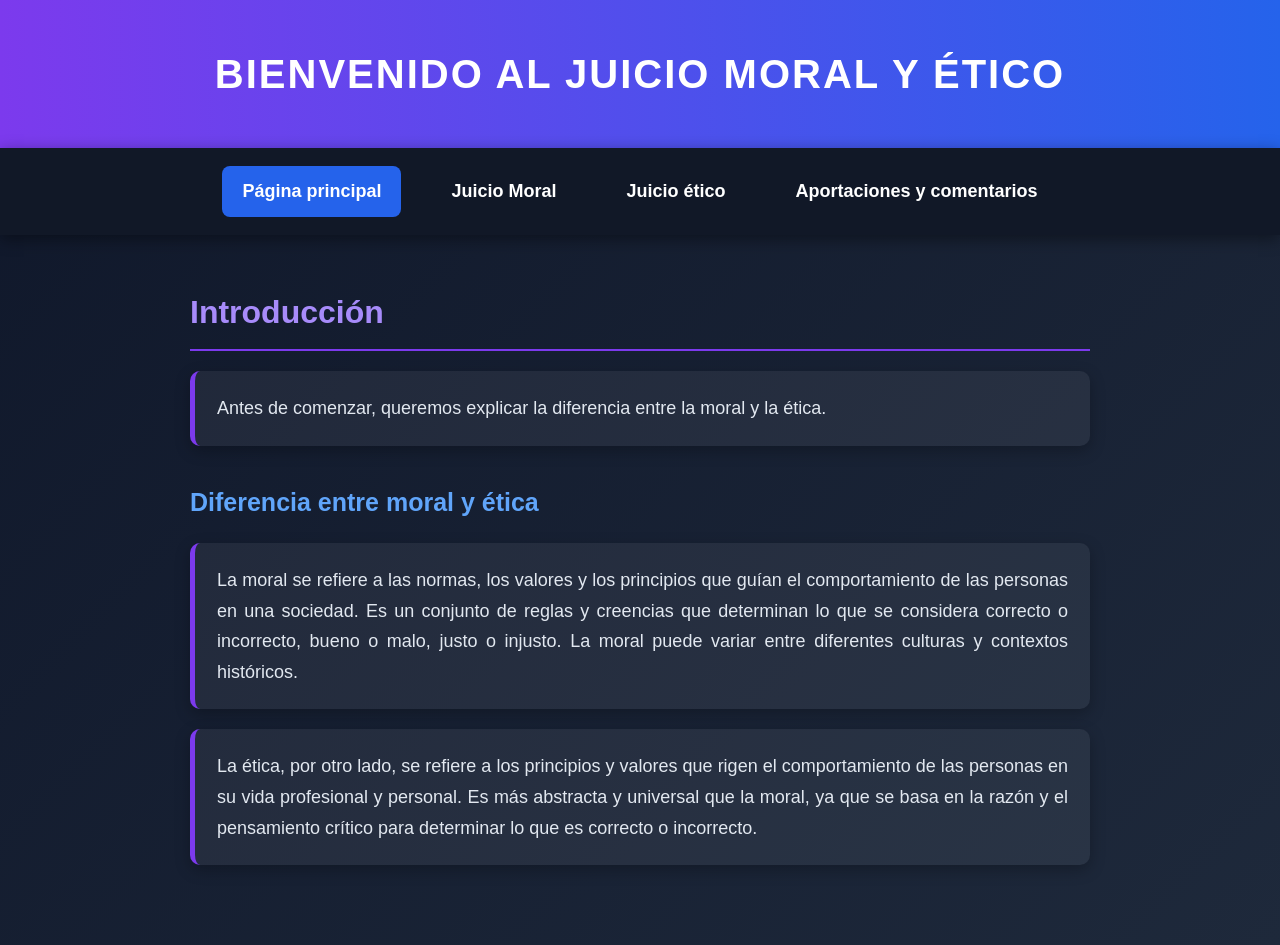
<file: index.html>
<!DOCTYPE html>
<html lang="en">
<head>
    <link rel="stylesheet" href="1.css">
    <meta charset="UTF-8">
    <meta name="viewport" content="width=device-width, initial-scale=1.0">
    <title>Inicio</title>
</head>
<body>
    <h1>Bienvenido al juicio moral y ético</h1>
    <nav>
        <ul>
            <li><a href="" style="background-color: #2563eb; color: #ffffff; font-weight: bold;">Página principal</a></li>
            <li><a href="Moral.html">Juicio Moral</a></li>
            <li><a href="Etica.html">Juicio ético</a></li>
            <li><a href="Conclusion.html">Aportaciones y comentarios</a></li>
        </ul>
    </nav>
    <h2>Introducción</h2>
    <p>Antes de comenzar, queremos explicar la diferencia entre la moral y la ética.</p>
    <h3>Diferencia entre moral y ética</h3>
    <p>La moral se refiere a las normas, los valores y los principios que guían el comportamiento de las personas en una sociedad. Es un conjunto de reglas y creencias que determinan lo que se considera correcto o incorrecto, bueno o malo, justo o injusto. La moral puede variar entre diferentes culturas y contextos históricos.</p>
    <p>La ética, por otro lado, se refiere a los principios y valores que rigen el comportamiento de las personas en su vida profesional y personal. Es más abstracta y universal que la moral, ya que se basa en la razón y el pensamiento crítico para determinar lo que es correcto o incorrecto.</p>

   
</body>
</html>
</file>
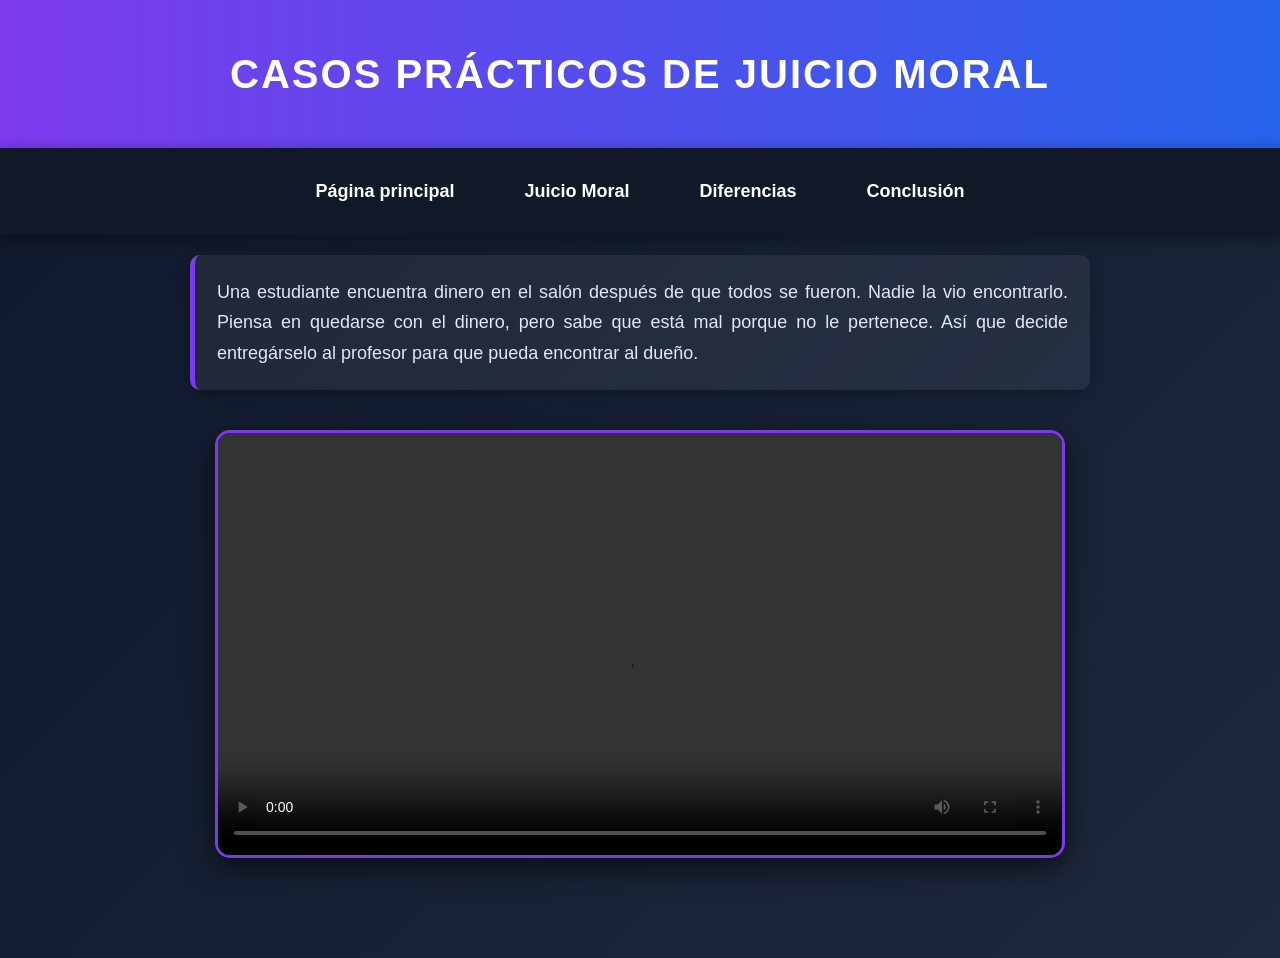
<file: Casos.html>
<!DOCTYPE html>
<html lang="en">

<head>
    <link rel="stylesheet" href="1.css">
    <meta charset="UTF-8">
    <meta name="viewport" content="width=device-width, initial-scale=1.0">
    <title>Caso práctico</title>
</head>

<body>
    <h1>Casos prácticos de juicio moral</h1>
    <nav>
        <ul>
            <li><a href="index.html">Página principal</a></li>
            <li><a href="Moral.html">Juicio Moral</a></li>
            <li><a href="diferenciasM.html">Diferencias</a></li>
            <li><a href="conclusion2.html">Conclusión</a></li>
        </ul>
    </nav>
    <p>Una estudiante encuentra dinero en el salón después de que todos se fueron. Nadie la vio encontrarlo. Piensa en quedarse con el dinero, pero sabe que está mal porque no le pertenece. Así que decide entregárselo al profesor para que pueda encontrar al dueño.</p>
    <video controls>
        <source src="video2.mp4" type="video/mp4">
    </video>
</body>

</html>
</file>
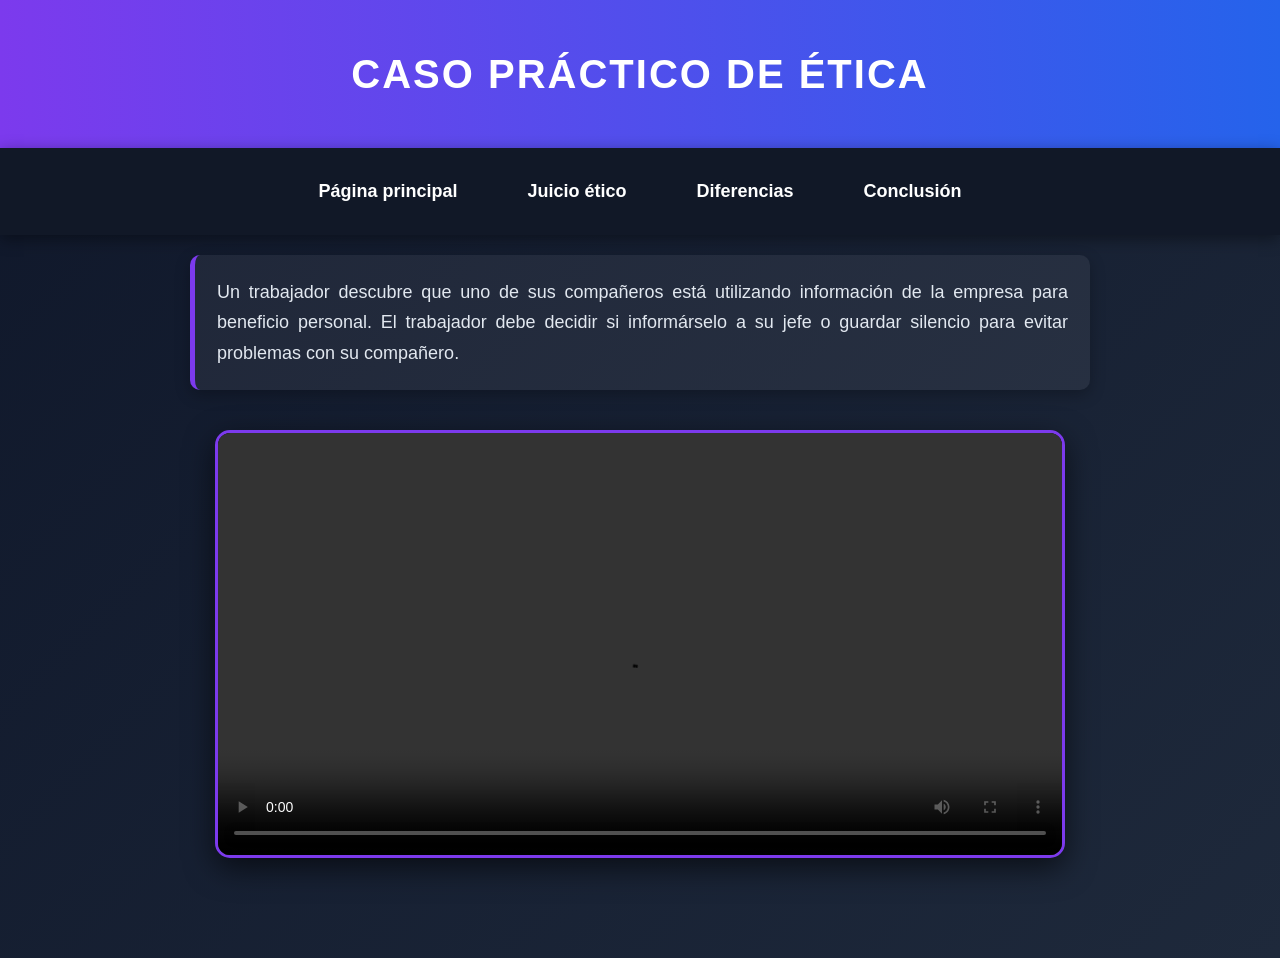
<file: Casose.html>
<!DOCTYPE html>
<html lang="en">

<head>
    <link rel="stylesheet" href="1.css">
    <meta charset="UTF-8">
    <meta name="viewport" content="width=device-width, initial-scale=1.0">
    <title>Caso práctico</title>
</head>

<body>
    <h1>CASO PRÁCTICO DE ÉTICA</h1>
    <nav>
        <ul>
            <li><a href="index.html">Página principal</a></li>
            <li><a href="Etica.html">Juicio ético</a></li>
            <li><a href="diferenciasM.html">Diferencias</a></li>
            <li><a href="creditos.html">Conclusión</a></li>
        </ul>
    </nav>
    <p>Un trabajador descubre que uno de sus compañeros está utilizando información de la empresa para beneficio
        personal. El trabajador debe decidir si informárselo a su jefe o guardar silencio para evitar problemas con su
        compañero.</p>
    <video controls>
        <source src="video.mp4" type="video/mp4">
    </video>
</body>

</html>
</file>
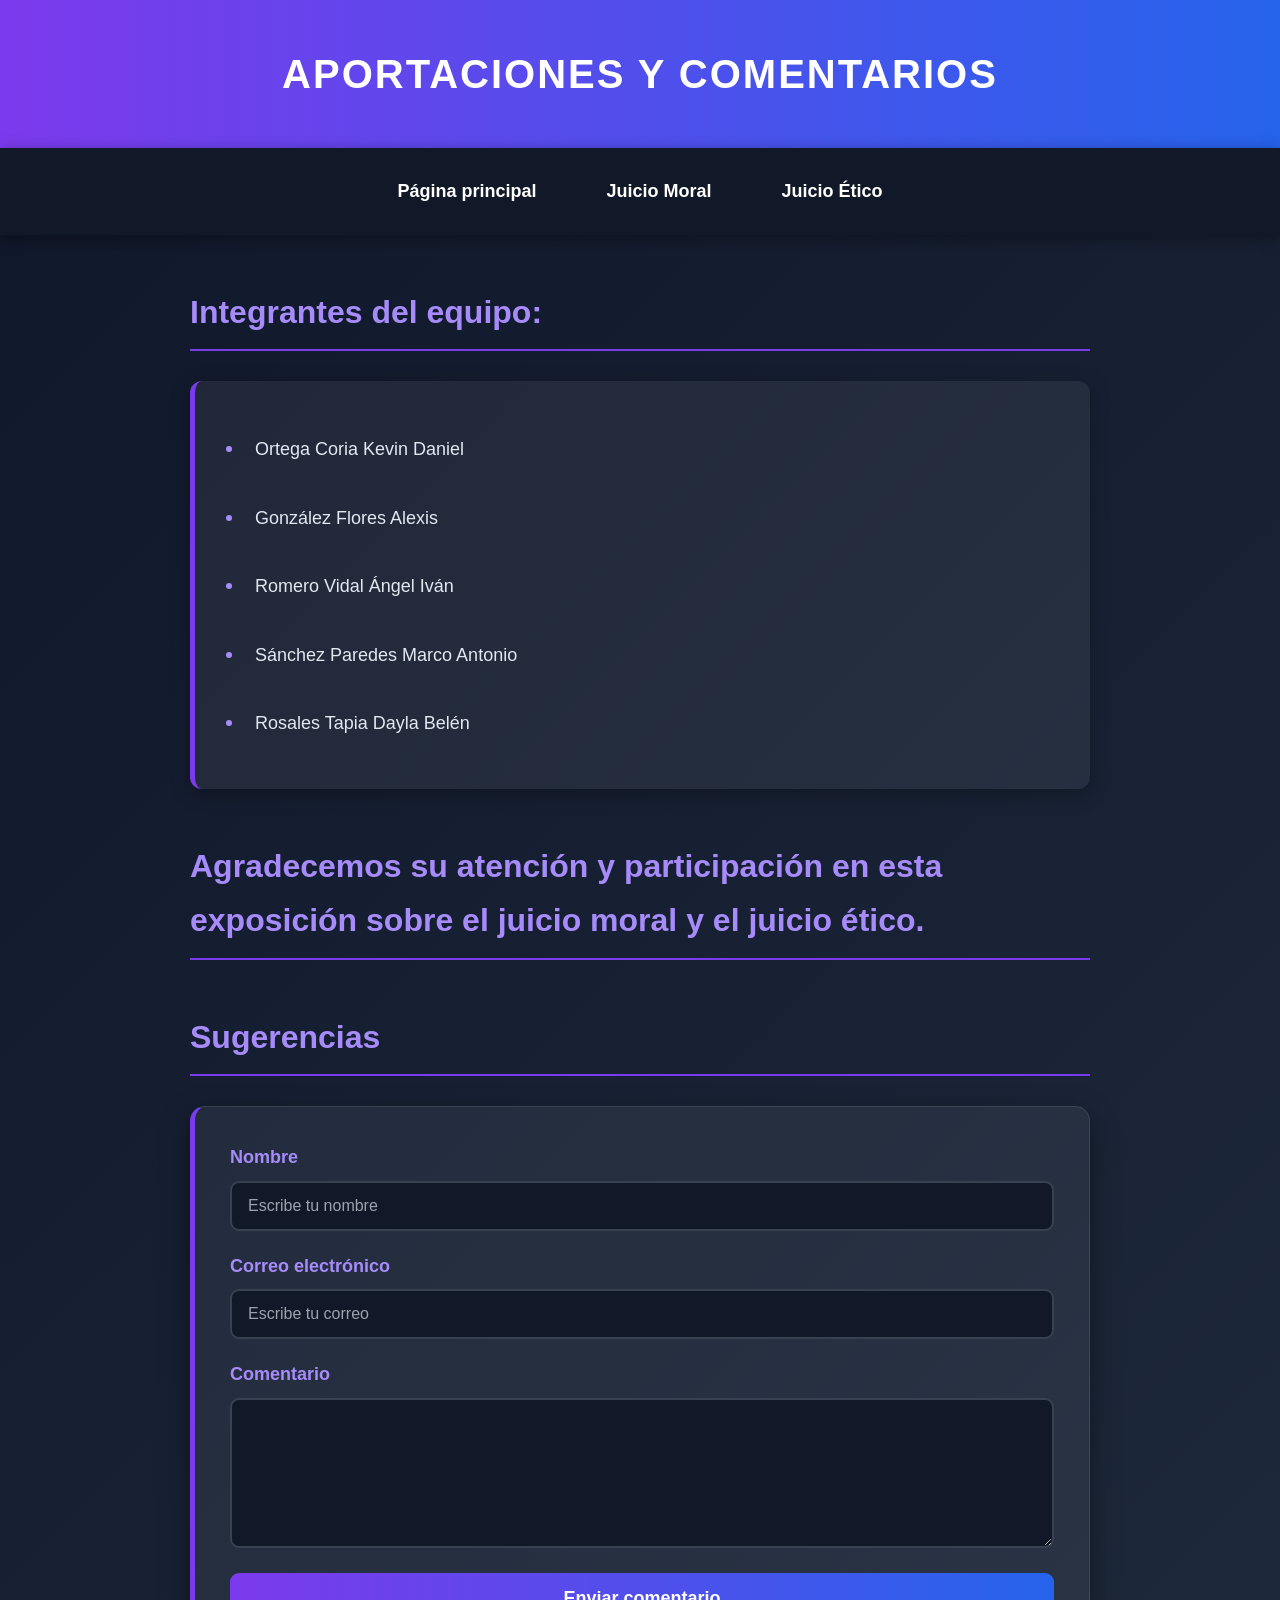
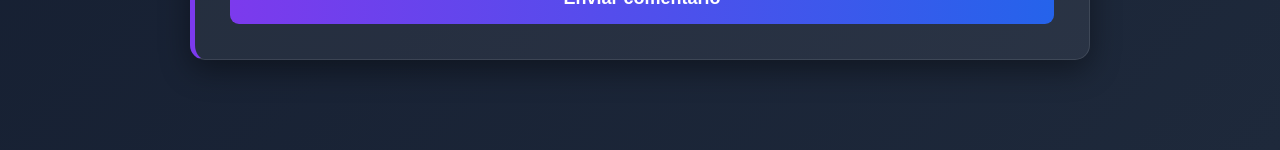
<file: Conclusion.html>
<!DOCTYPE html>
<html lang="es">

<head>
    <link rel="stylesheet" href="1.css">
    <meta charset="UTF-8">
    <meta name="viewport" content="width=device-width, initial-scale=1.0">
    <title>Aportaciones</title>
</head>

<body>

    <h1>Aportaciones y comentarios</h1>

    <nav>
        <ul>
            <li><a href="index.html">Página principal</a></li>
            <li><a href="Moral.html">Juicio Moral</a></li>
            <li><a href="Etica.html">Juicio Ético</a></li>
        </ul>
    </nav>

    

    <h2>Integrantes del equipo:</h2>

    <ul class="lista-etica">
        <li>Ortega Coria Kevin Daniel</li>
        <li>González Flores Alexis</li>
        <li>Romero Vidal Ángel Iván</li>
        <li>Sánchez Paredes Marco Antonio</li>
        <li>Rosales Tapia Dayla Belén</li>
    </ul>
<h2>Agradecemos su atención y participación en esta exposición
        sobre el juicio moral y el juicio ético.</h2>
        
    
    <h2>Sugerencias</h2>

    <form class="formulario-contacto"
          action="https://formspree.io/f/mjygbdab"
          method="POST">

        <label for="nombre">Nombre</label>

        <input
            type="text"
            id="nombre"
            name="nombre"
            placeholder="Escribe tu nombre"
            required
        >

        <label for="email">Correo electrónico</label>

        <input
            type="email"
            id="email"
            name="email"
            placeholder="Escribe tu correo"
            required
        >

        <label for="comentario">Comentario</label>

        <textarea
            id="comentario"
            name="comentario"
            rows="6"
            placeholder="Escribe tu comentario..."
            required>
        </textarea>

        <input
            type="hidden"
            name="subject"
            value="Nuevo comentario - Juicio Moral y Ético"
        >

        <button type="submit">Enviar comentario</button>

    </form>

</body>
</html>
</file>
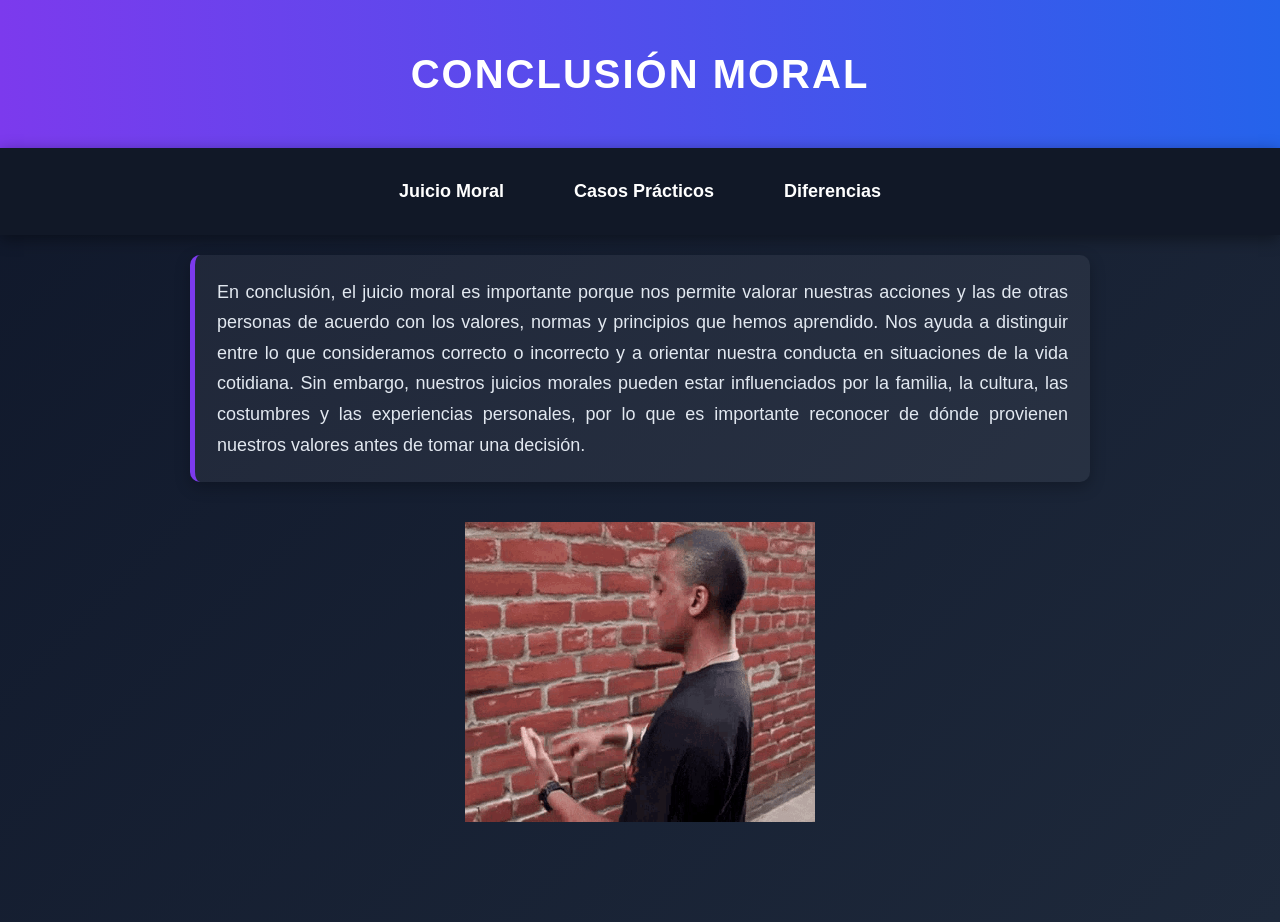
<file: conclusion2.html>
<!DOCTYPE html>
<html lang="en">
<head>
    <link rel="stylesheet" href="1.css">
    <meta charset="UTF-8">
    <meta name="viewport" content="width=device-width, initial-scale=1.0">
    <title>Conclusión</title>
</head>
<body>
    <h1>Conclusión Moral</h1>
    <nav>
        <ul>
            <li><a href="Moral.html">Juicio Moral</a></li>
            <li><a href="Casos.html">Casos Prácticos</a></li>
            <li><a href="diferenciasM.html">Diferencias</a></li>
        </ul>
    </nav>
    <p>En conclusión, el juicio moral es importante porque nos permite valorar nuestras
acciones y las de otras personas de acuerdo con los valores, normas y principios
que hemos aprendido. Nos ayuda a distinguir entre lo que consideramos correcto
o incorrecto y a orientar nuestra conducta en situaciones de la vida cotidiana. Sin
embargo, nuestros juicios morales pueden estar influenciados por la familia, la
cultura, las costumbres y las experiencias personales, por lo que es importante
reconocer de dónde provienen nuestros valores antes de tomar una decisión.</p>

<div class="wall">
    <img src="wall.gif" height="300" width="350">
</div>

</body>
</html>
</file>
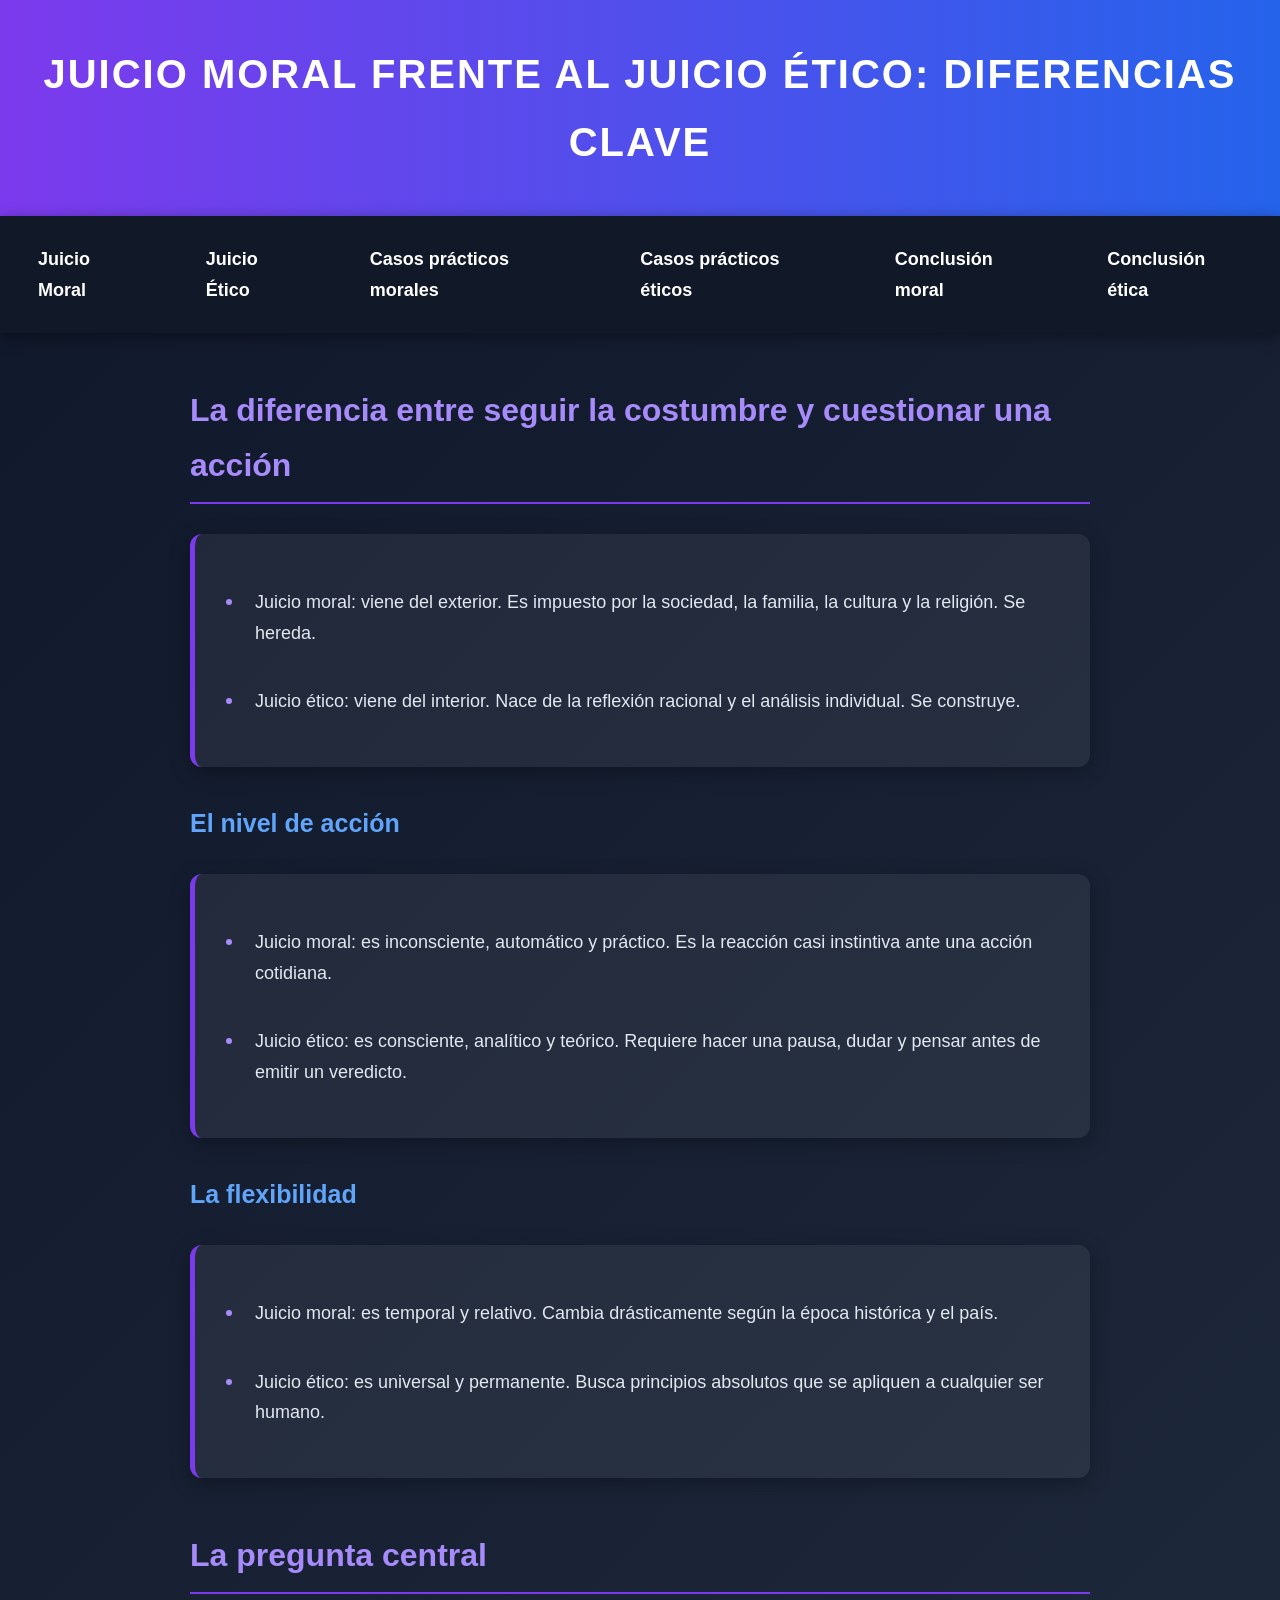
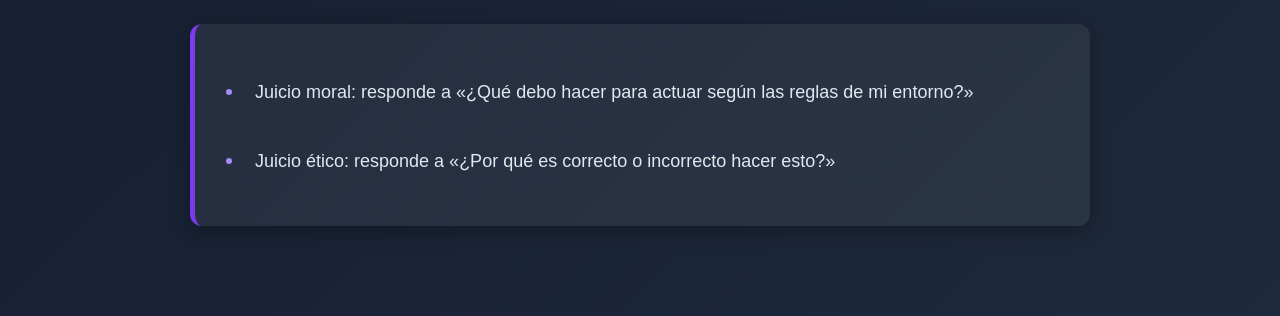
<file: diferenciasM.html>
<!DOCTYPE html>
<html lang="en">
<head>
    <link rel="stylesheet" href="1.css">
    <meta charset="UTF-8">
    <meta name="viewport" content="width=device-width, initial-scale=1.0">
    <title>Diferencias</title>
</head>
<body>
    <h1>Juicio moral frente al juicio ético: diferencias clave</h1>
    <nav>
        <ul>
            <li><a href="Moral.html">Juicio Moral</a></li>
            <li><a href="Etica.html">Juicio Ético</a></li>
            <li><a href="Casos.html">Casos prácticos morales</a></li>
            <li><a href="Casose.html">Casos prácticos éticos</a></li>
            <li><a href="conclusion2.html">Conclusión moral</a></li>
            <li><a href="creditos.html">Conclusión ética</a></li>
        </ul>
    </nav>
    <h2>La diferencia entre seguir la costumbre y cuestionar una acción</h2>
 <ul class="lista-etica">
    <li>Juicio moral: viene del exterior. Es impuesto por la sociedad, la familia, la cultura y la religión. Se hereda.</li>
    <li>Juicio ético: viene del interior. Nace de la reflexión racional y el análisis individual. Se construye.</li>
    </ul>
    <h3>El nivel de acción</h3>
     <ul class="lista-etica">
    <li>Juicio moral: es inconsciente, automático y práctico. Es la reacción casi instintiva ante una acción cotidiana.
    <li>Juicio ético: es consciente, analítico y teórico. Requiere hacer una pausa, dudar y pensar antes de emitir un veredicto.</li>
    </ul>
    <h3>La flexibilidad</h3>
    <ul class="lista-etica">
    <li>Juicio moral: es temporal y relativo. Cambia drásticamente según la época histórica y el país.</li>
    <li>Juicio ético: es universal y permanente. Busca principios absolutos que se apliquen a cualquier ser humano.</li>
    </ul>
    <h2>La pregunta central</h2>
     <ul class="lista-etica">
    <li>Juicio moral: responde a «¿Qué debo hacer para actuar según las reglas de mi entorno?»</li>
    <li>Juicio ético: responde a «¿Por qué es correcto o incorrecto hacer esto?»</li>
  </ul>
</body>
</html>
</file>
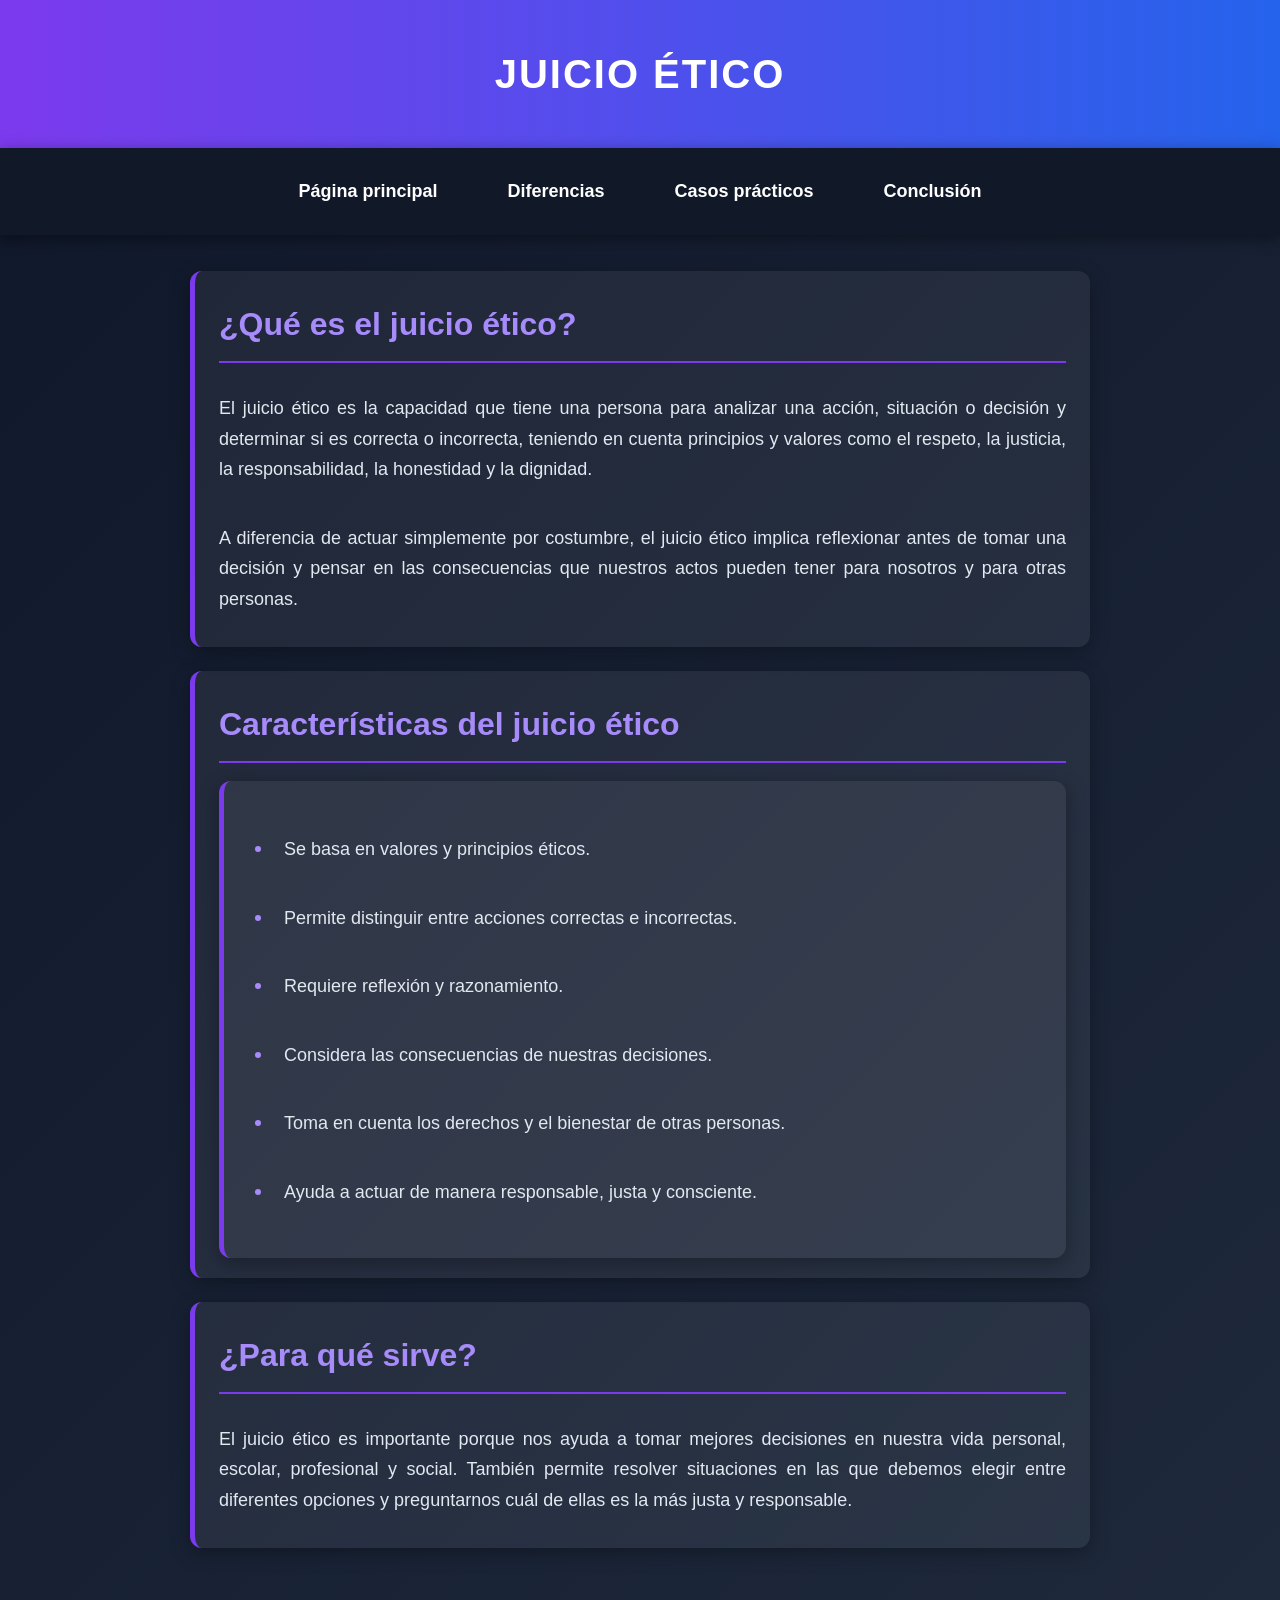
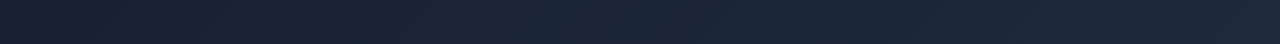
<file: Etica.html>
<!DOCTYPE html>
<html lang="en">
<head>
    <link rel="stylesheet" href="1.css">
    <meta charset="UTF-8">
    <meta name="viewport" content="width=device-width, initial-scale=1.0">
    <title>Juicio Ético</title>
</head>
<body>
    <h1>Juicio Ético</h1>
    <nav>
        <ul>
            <li><a href="index.html">Página principal</a></li>
            <li><a href="diferenciasM.html">Diferencias</a></li>
            <li><a href="Casose.html">Casos prácticos</a></li>
            <li><a href="creditos.html">Conclusión</a></li>
        </ul>
    </nav>
    <main class="etica-contenido">
        <section class="etica-bloque">
            <h2>¿Qué es el juicio ético?</h2>
            <p>El juicio ético es la capacidad que tiene una persona para analizar una acción, situación o decisión y determinar si es correcta o incorrecta, teniendo en cuenta principios y valores como el respeto, la justicia, la responsabilidad, la honestidad y la dignidad.</p>
            <p>A diferencia de actuar simplemente por costumbre, el juicio ético implica reflexionar antes de tomar una decisión y pensar en las consecuencias que nuestros actos pueden tener para nosotros y para otras personas.</p>
        </section>
        <section class="etica-bloque">
            <h2>Características del juicio ético</h2>
            <ul class="lista-etica">
                <li>Se basa en valores y principios éticos.</li>
                <li>Permite distinguir entre acciones correctas e incorrectas.</li>
                <li>Requiere reflexión y razonamiento.</li>
                <li>Considera las consecuencias de nuestras decisiones.</li>
                <li>Toma en cuenta los derechos y el bienestar de otras personas.</li>
                <li>Ayuda a actuar de manera responsable, justa y consciente.</li>
            </ul>
        </section>
        <section class="etica-bloque">
            <h2>¿Para qué sirve?</h2>
            <p>El juicio ético es importante porque nos ayuda a tomar mejores decisiones en nuestra vida personal, escolar, profesional y social. También permite resolver situaciones en las que debemos elegir entre diferentes opciones y preguntarnos cuál de ellas es la más justa y responsable.</p>
        </section>
    </main>
</body>
</html>
</file>
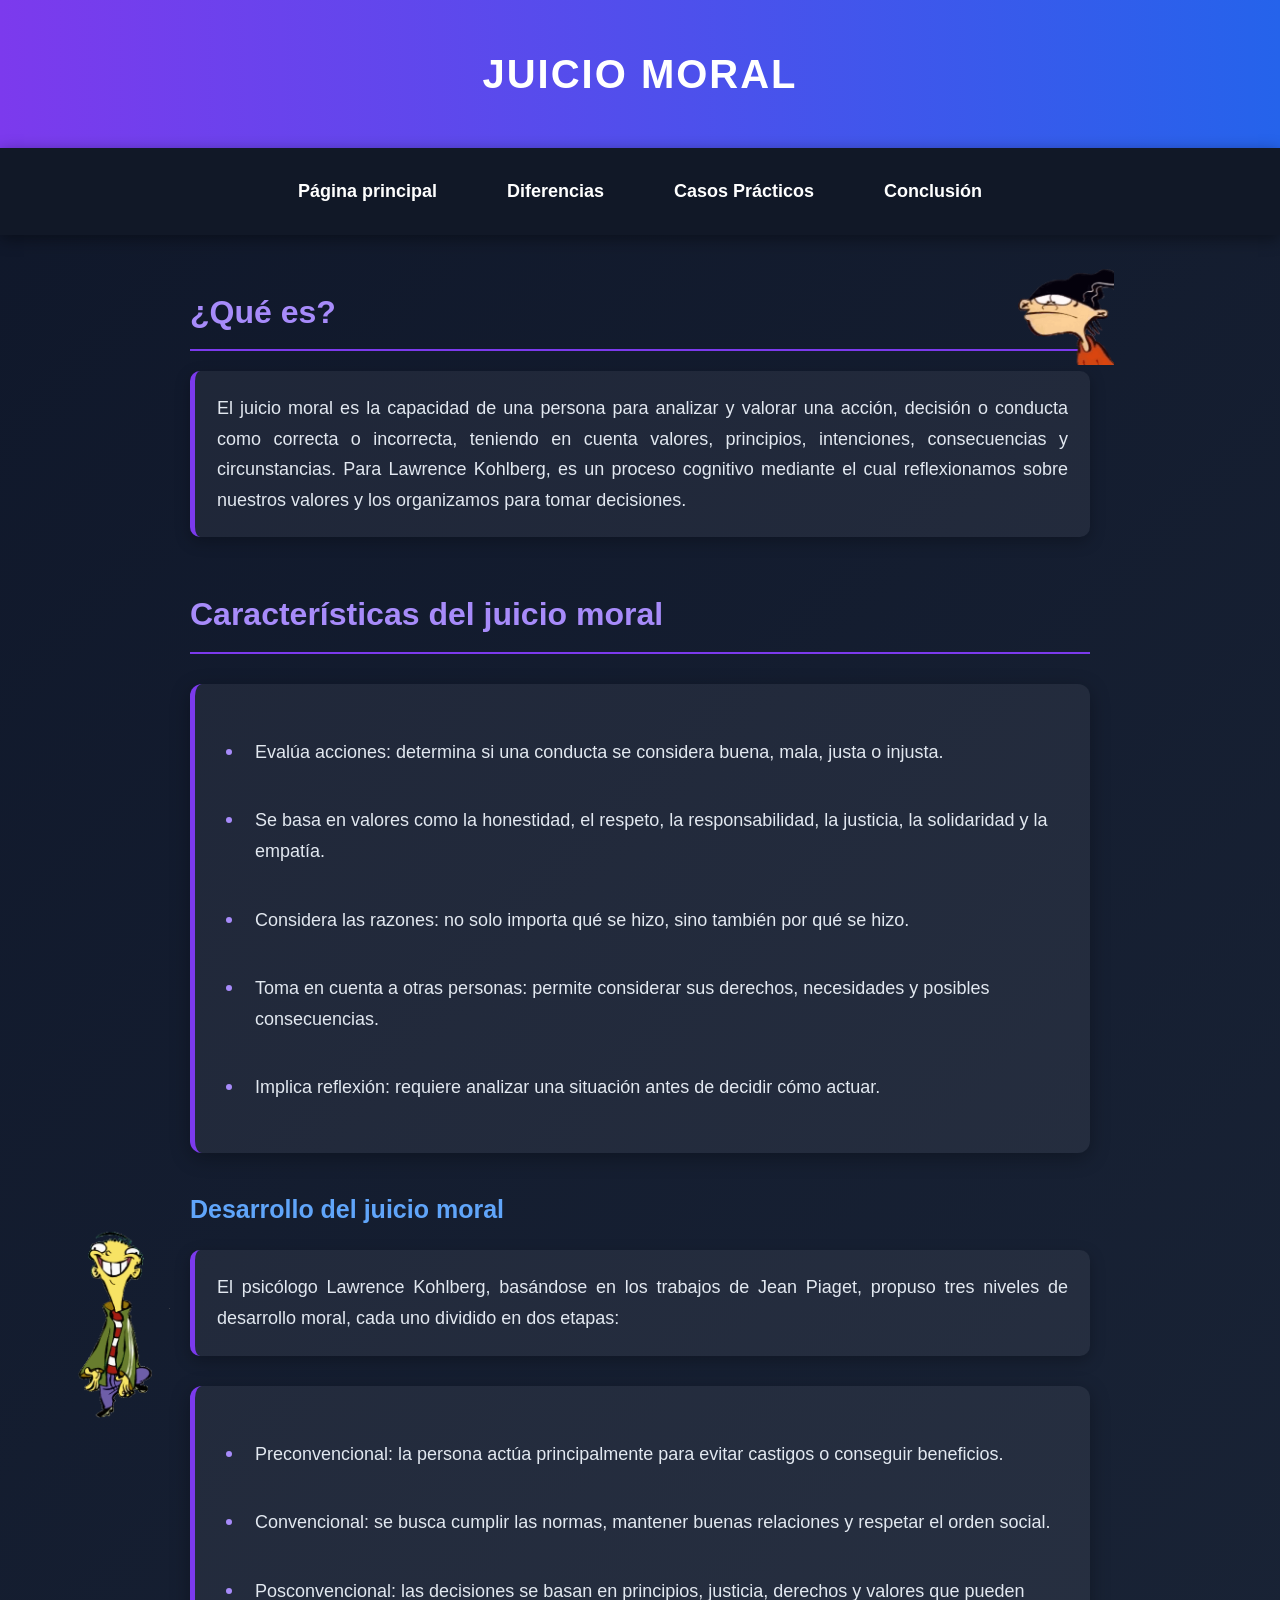
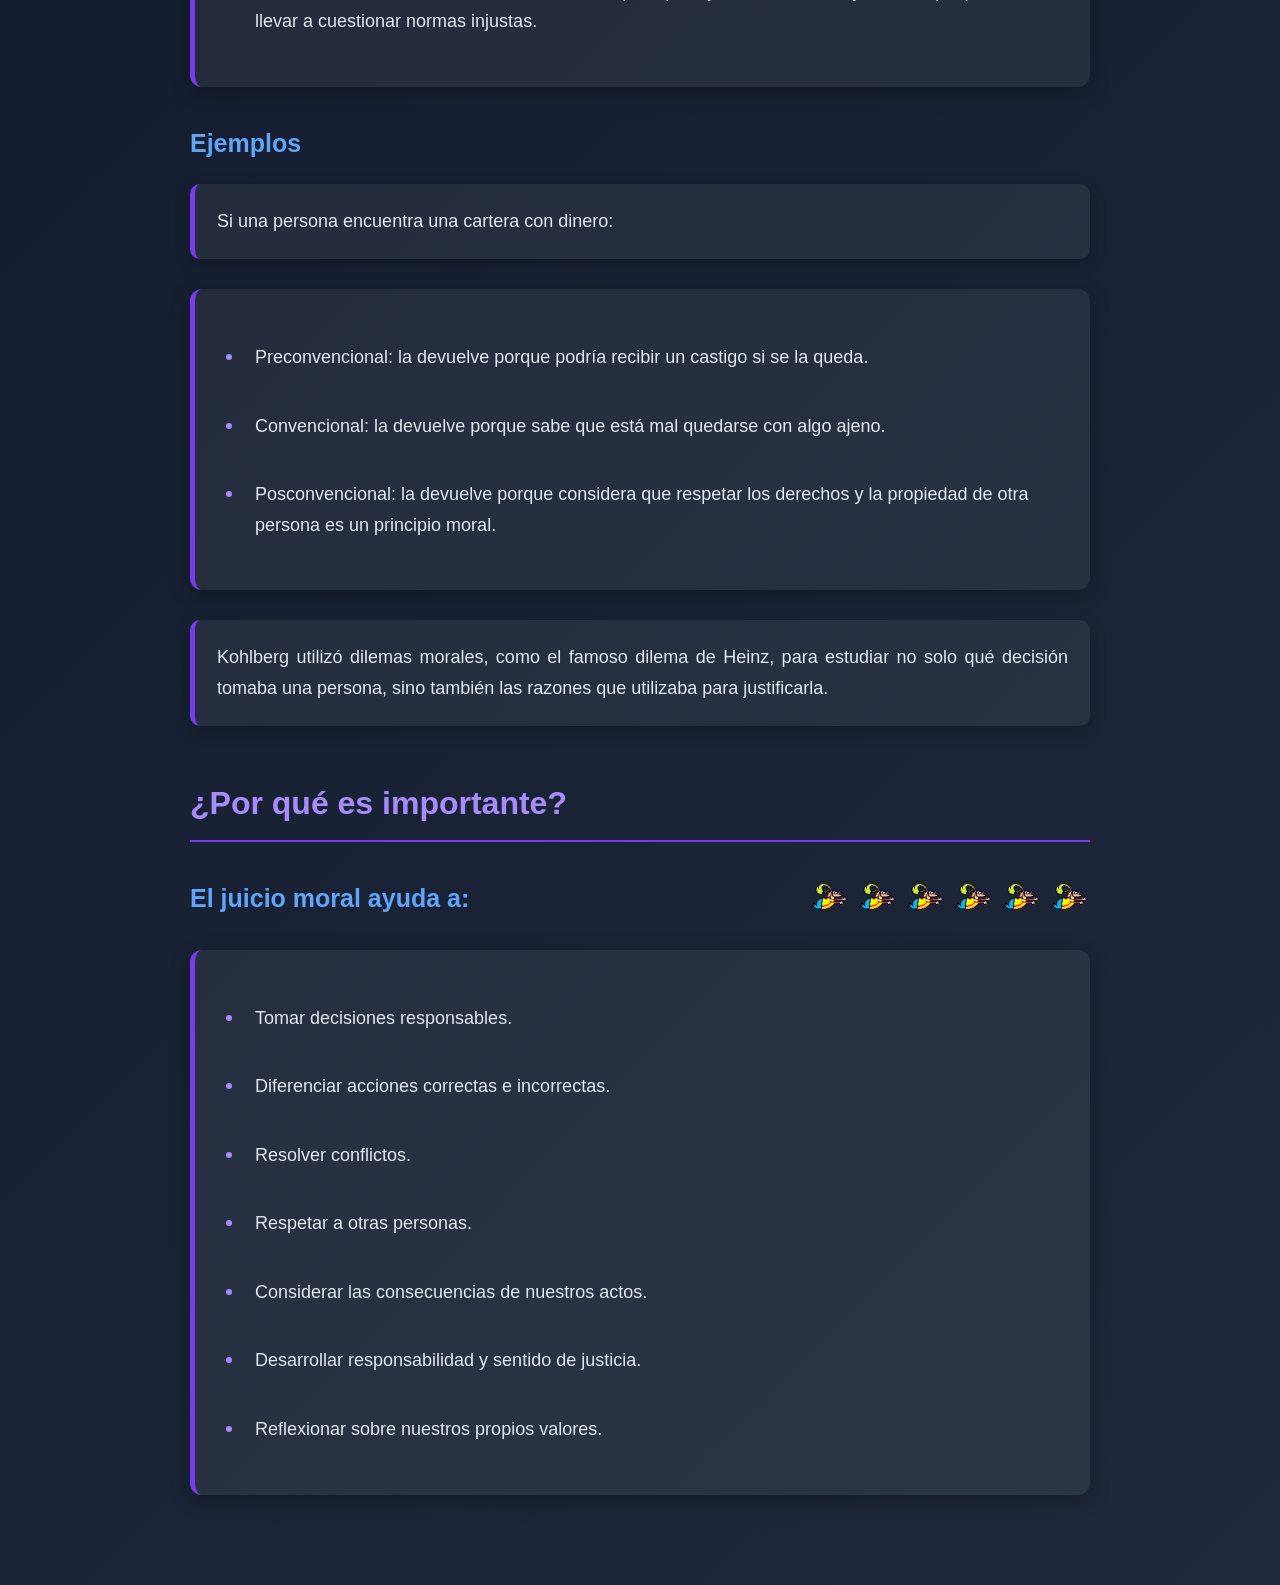
<file: Moral.html>
<!DOCTYPE html>
<html lang="en">
<head>
    <link rel="stylesheet" href="1.css">
    <meta charset="UTF-8">
    <meta name="viewport" content="width=device-width, initial-scale=1.0">
    <title>Juicio Moral</title>
</head>
<body>
    <h1>Juicio Moral</h1>
    <nav>
        <ul>
            <li><a href="index.html">Página principal</a></li>
            <li><a href="diferenciasM.html">Diferencias</a></li>
            <li><a href="Casos.html">Casos Prácticos</a></li>
            <li><a href="conclusion2.html">Conclusión</a></li>
        </ul>
    </nav>
    <div class="moral-intro-heading">
        <h2>¿Qué es?</h2>
        <img src="edd-double-d.gif" alt="Edd asomándose">
    </div>
    <p>El juicio moral es la capacidad de una persona para analizar y valorar una acción, decisión o conducta como correcta o incorrecta, teniendo en cuenta valores, principios, intenciones, consecuencias y circunstancias. Para Lawrence Kohlberg, es un proceso cognitivo mediante el cual reflexionamos sobre nuestros valores y los organizamos para tomar decisiones.</p>
    <h2>Características del juicio moral</h2>
    <ul class="lista-etica">
        <li>Evalúa acciones: determina si una conducta se considera buena, mala, justa o injusta.</li>
        <li>Se basa en valores como la honestidad, el respeto, la responsabilidad, la justicia, la solidaridad y la empatía.</li>
        <li>Considera las razones: no solo importa qué se hizo, sino también por qué se hizo.</li>
        <li>Toma en cuenta a otras personas: permite considerar sus derechos, necesidades y posibles consecuencias.</li>
        <li>Implica reflexión: requiere analizar una situación antes de decidir cómo actuar.</li>
    </ul>
    <section class="moral-development">
        <img src="ed-edd-n-eddy-cartoon-character.gif" alt="Edd junto al desarrollo del juicio moral">
        <div class="moral-development-content">
            <h3>Desarrollo del juicio moral</h3>
            <p>El psicólogo Lawrence Kohlberg, basándose en los trabajos de Jean Piaget, propuso tres niveles de desarrollo moral, cada uno dividido en dos etapas:</p>
            <ul class="lista-etica">   
                <li>Preconvencional: la persona actúa principalmente para evitar castigos o conseguir beneficios.</li>
                <li>Convencional: se busca cumplir las normas, mantener buenas relaciones y respetar el orden social.</li>
                <li>Posconvencional: las decisiones se basan en principios, justicia, derechos y valores que pueden llevar a cuestionar normas injustas.</li>
            </ul>
        </div>
    </section>
    <h3>Ejemplos</h3>
    <p>Si una persona encuentra una cartera con dinero:</p>
   <ul class="lista-etica">
        <li>Preconvencional: la devuelve porque podría recibir un castigo si se la queda.</li>
        <li>Convencional: la devuelve porque sabe que está mal quedarse con algo ajeno.</li>
        <li>Posconvencional: la devuelve porque considera que respetar los derechos y la propiedad de otra persona es un principio moral.</li>
    </ul>
    <p>Kohlberg utilizó dilemas morales, como el famoso dilema de Heinz, para estudiar no solo qué decisión tomaba una persona, sino también las razones que utilizaba para justificarla.</p>
    <h2>¿Por qué es importante?</h2>
    <div class="moral-help-heading">
        <h3>El juicio moral ayuda a:</h3>
        <div class="eddy-row">
            <img src="eddy.gif" alt="Eddy">
            <img src="eddy.gif" alt="Eddy">
            <img src="eddy.gif" alt="Eddy">
            <img src="eddy.gif" alt="Eddy">
            <img src="eddy.gif" alt="Eddy">
            <img src="eddy.gif" alt="Eddy">
        </div>
    </div>
    <ul class="lista-etica">
<li>Tomar decisiones responsables.</li>
<li>Diferenciar acciones correctas e incorrectas.</li>
<li>Resolver conflictos.</li>
<li>Respetar a otras personas.</li>
<li>Considerar las consecuencias de nuestros actos.</li>
<li>Desarrollar responsabilidad y sentido de justicia.</li>
<li>Reflexionar sobre nuestros propios valores.</li>
    </ul>
</body>
</html>
</file>
<file: 1.css>
* {
    margin: 0;
    padding: 0;
    box-sizing: border-box;
}

body {
    font-family: Arial, Helvetica, sans-serif;
    background: linear-gradient(135deg, #0f172a, #1e293b);
    color: #e2e8f0;
    min-height: 100vh;
    line-height: 1.7;
    padding-bottom: 60px;
}

h1 {
    text-align: center;
    padding: 40px 20px;
    font-size: 40px;
    color: white;
    background: linear-gradient(90deg, #7c3aed, #2563eb);
    box-shadow: 0 5px 20px rgba(0, 0, 0, 0.4);
    text-transform: uppercase;
    letter-spacing: 2px;
}

nav {
    background-color: #111827;
    padding: 18px;
    box-shadow: 0 4px 15px rgba(0, 0, 0, 0.4);
}

nav ul {
    display: flex;
    justify-content: center;
    align-items: center;
    gap: 30px;
    list-style: none;
}

nav li {
    display: inline-block;
}

nav a {
    display: block;
    color: white;
    text-decoration: none;
    font-size: 18px;
    font-weight: bold;
    padding: 10px 20px;
    border-radius: 8px;
    transition: 0.3s;
}

nav a:hover {
    background: #7c3aed;
    color: white;
    box-shadow: 0 0 15px rgba(124, 58, 237, 0.7);
    transform: translateY(-3px);
}

h2 {
    width: 80%;
    max-width: 900px;
    margin: 50px auto 20px;
    font-size: 32px;
    color: #a78bfa;
    border-bottom: 2px solid #7c3aed;
    padding-bottom: 10px;
}

.moral-intro-heading {
    position: relative;
    width: 80%;
    max-width: 900px;
    margin: 50px auto 20px;
}

.moral-intro-heading h2 {
    width: 100%;
    margin: 0;
}

.moral-intro-heading img {
    position: absolute;
    right: -24px;
    bottom: -14px;
    width: 96px;
    height: auto;
}

.moral-development {
    position: relative;
}

.moral-development > img {
    position: absolute;
    top: 35px;
    left: max(8px, calc((100% - 900px) / 2 - 130px));
    display: block;
    width: 110px;
    max-width: 100%;
    height: auto;
}

h3 {
    width: 80%;
    max-width: 900px;
    margin: 35px auto 15px;
    font-size: 25px;
    color: #60a5fa;
}

.moral-help-heading {
    display: flex;
    align-items: center;
    justify-content: space-between;
    gap: 12px;
    width: 80%;
    max-width: 900px;
    margin: 35px auto 15px;
}

.moral-help-heading h3 {
    width: auto;
    max-width: none;
    margin: 0;
}

.eddy-row {
    display: flex;
    flex-shrink: 0;
    gap: 6px;
}

.eddy-row img {
    display: block;
    width: 42px;
    height: 42px;
    object-fit: contain;
}

p {
    width: 80%;
    max-width: 900px;
    margin: 20px auto;
    padding: 22px;
    background: rgba(255, 255, 255, 0.06);
    border-left: 5px solid #7c3aed;
    border-radius: 10px;
    font-size: 18px;
    text-align: justify;
    box-shadow: 0 5px 15px rgba(0, 0, 0, 0.25);
    transition: 0.3s;
}

p:hover {
    transform: translateY(-4px);
    background: rgba(255, 255, 255, 0.1);
    box-shadow: 0 10px 25px rgba(0, 0, 0, 0.4);
}

.lista-etica {
    width: 80%;
    max-width: 900px;
    margin: 30px auto;
    padding: 25px 25px 25px 50px;
    background: rgba(255, 255, 255, 0.06);
    border-left: 5px solid #7c3aed;
    border-radius: 12px;
    box-shadow: 0 5px 20px rgba(0, 0, 0, 0.3);
}

.lista-etica li {
    margin: 15px 0;
    padding: 10px;
    font-size: 18px;
    color: #e2e8f0;
    border-radius: 8px;
    transition: 0.3s;
}

.lista-etica li::marker {
    color: #a78bfa;
    font-size: 20px;
}

.lista-etica li:hover {
    background: rgba(124, 58, 237, 0.2);
    transform: translateX(8px);
}

.etica-contenido {
    display: grid;
    gap: 24px;
    width: 80%;
    max-width: 900px;
    margin: 36px auto;
}

.etica-bloque {
    padding: 8px 24px 20px;
    background: rgba(255, 255, 255, 0.06);
    border-left: 5px solid #7c3aed;
    border-radius: 12px;
    box-shadow: 0 5px 20px rgba(0, 0, 0, 0.3);
}

.etica-bloque h2 {
    width: 100%;
    margin: 18px 0;
}

.etica-bloque p,
.etica-bloque .lista-etica {
    width: 100%;
    margin: 14px 0 0;
}

.etica-bloque p {
    padding: 12px 0;
    background: none;
    border: 0;
    border-radius: 0;
    box-shadow: none;
}

.etica-bloque p:hover {
    transform: none;
    background: none;
    box-shadow: none;
}

video {
    display: block;
    width: 80%;
    max-width: 850px;
    margin: 40px auto;
    border-radius: 15px;
    border: 3px solid #7c3aed;
    background-color: black;
    box-shadow: 0 10px 30px rgba(0, 0, 0, 0.6);
    transition: 0.3s;
}

video:hover {
    transform: scale(1.01);
    box-shadow: 0 10px 35px rgba(124, 58, 237, 0.5);
}

.formulario-contacto {
    width: 80%;
    max-width: 900px;
    margin: 30px auto;
    padding: 35px;
    background: rgba(255, 255, 255, 0.06);
    border: 1px solid rgba(255, 255, 255, 0.1);
    border-left: 5px solid #7c3aed;
    border-radius: 15px;
    box-shadow: 0 10px 30px rgba(0, 0, 0, 0.4);
}

.formulario-contacto label {
    display: block;
    margin-top: 20px;
    margin-bottom: 8px;
    color: #a78bfa;
    font-size: 18px;
    font-weight: bold;
}

.formulario-contacto label:first-child {
    margin-top: 0;
}

.formulario-contacto input[type="text"],
.formulario-contacto input[type="email"],
.formulario-contacto textarea {
    display: block;
    width: 100%;
    padding: 14px 16px;
    background-color: #111827;
    color: white;
    border: 2px solid #374151;
    border-radius: 9px;
    font-family: Arial, Helvetica, sans-serif;
    font-size: 16px;
    outline: none;
    transition: 0.3s;
}

.formulario-contacto input::placeholder,
.formulario-contacto textarea::placeholder {
    color: #9ca3af;
}

.formulario-contacto input[type="text"]:focus,
.formulario-contacto input[type="email"]:focus,
.formulario-contacto textarea:focus {
    border-color: #7c3aed;
    background-color: #0f172a;
    box-shadow: 0 0 15px rgba(124, 58, 237, 0.4);
}

.formulario-contacto textarea {
    min-height: 150px;
    resize: vertical;
}

.formulario-contacto button {
    display: block;
    width: 100%;
    margin-top: 25px;
    padding: 15px;
    background: linear-gradient(90deg, #7c3aed, #2563eb);
    color: white;
    border: none;
    border-radius: 9px;
    font-size: 18px;
    font-weight: bold;
    cursor: pointer;
    transition: 0.3s;
}

.formulario-contacto button:hover {
    transform: translateY(-3px);
    box-shadow: 0 8px 25px rgba(124, 58, 237, 0.5);
}

.formulario-contacto button:active {
    transform: translateY(0);
}

@media (max-width: 700px) {

    h1 {
        font-size: 28px;
        padding: 30px 15px;
    }

    nav ul 
    {
        flex-direction: column;
        text-align: center;
        gap: 10px;
    }

    nav a 
    {
        display: block;
    }

    h2,
    h3,
    p,
    .lista-etica,
    video,
    .formulario-contacto,
    .etica-contenido {
        width: 90%;
    }

    h2 {
        font-size: 27px;
    }

    h3 {
        font-size: 22px;
    }

    .moral-help-heading {
        width: 90%;
        flex-wrap: wrap;
    }

    .eddy-row img {
        width: 36px;
        height: 36px;
    }

    p {
        font-size: 16px;
    }

    .lista-etica li {
        font-size: 16px;
    }

    .etica-bloque {
        padding: 8px 16px 18px;
    }

    .formulario-contacto {
        padding: 25px 20px;
    }

    .formulario-contacto label {
        font-size: 16px;
    }

    .formulario-contacto button {
        font-size: 16px;
    }

    .moral-development > img {
        position: static;
        width: 70px;
        margin: 0 0 10px 5%;
    }
}



.wall {
    width: 350px;
    max-width: calc(100% - 32px);
    margin: 40px auto;
}

.wall img {
    display: block;
    width: 350px;
    max-width: 100%;
    height: 300px;
}
</file>
